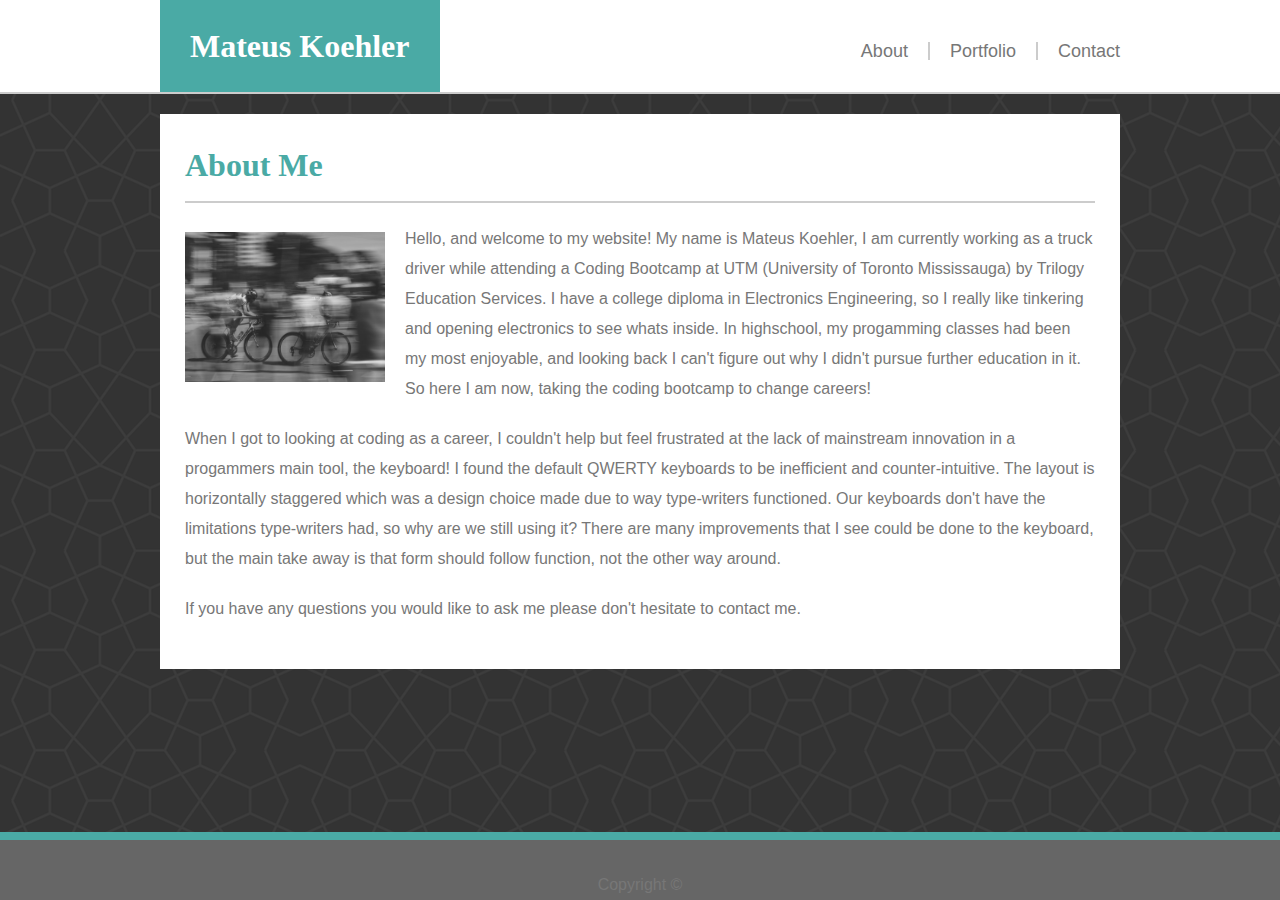
<file: index.html>
<!DOCTYPE html>
<html lang="en">

<head>
    <meta charset="utf-8" />
    <title>Mateus Koehler Bio</title>
    <link rel="stylesheet" type="text/css" media="screen" href="assets/css/reset.css" />
    <link rel="stylesheet" type="text/css" media="screen" href="assets/css/style.css" />
    <meta name="viewport" content="width=device-width,initial-scale=1">
</head>

<body class="bg">

    <!-- Main header -->
    <header>
        <!--  -->
        <div class="header-content">
            <h1 class="name">Mateus Koehler</h1>

            <!-- Right side navigation bar -->
            <nav>
                <!-- Links to other pages under my domain-->
                <ul>
                    <li class="about">
                        <a href="index.html">About</a>
                    </li>
                    <li class="portfolio">
                        <a href="portfolio.html">Portfolio</a>
                    </li>
                    <li class="contact">
                        <a href="contact.html">Contact</a>
                    </li>
                </ul>
            </nav>
        </div>
    </header>

    <!-- About Me section with header, image, and text -->
    <div class="main-content">

        <!-- Header -->
        <h1 class="main-content-header">
            <strong>About Me</strong>
        </h1>

        <!-- Image -->

        <img class="about-img" src="assets/images/Me.jfif" alt="">

        <!-- About me paragraph -->
        <p class="loremtest">Hello, and welcome to my website! My name is Mateus Koehler, I am currently working as a truck driver while attending
            a Coding Bootcamp at UTM (University of Toronto Mississauga) by Trilogy Education Services. I have a college
            diploma in Electronics Engineering, so I really like tinkering and opening electronics to see whats inside. In
            highschool, my progamming classes had been my most enjoyable, and looking back I can't figure out why I didn't
            pursue further education in it. So here I am now, taking the coding bootcamp to change careers!
        </p>
        <p class="loremtest">When I got to looking at coding as a career, I couldn't help but feel frustrated at the lack of mainstream innovation
            in a progammers main tool, the keyboard! I found the default QWERTY keyboards to be inefficient and counter-intuitive.
            The layout is horizontally staggered which was a design choice made due to way type-writers functioned. Our keyboards
            don't have the limitations type-writers had, so why are we still using it? There are many improvements
            that I see could be done to the keyboard, but the main take away is that form should follow function, not the
            other way around.</p>

        <p class="loremtest">If you have any questions you would like to ask me please don't hesitate to contact me.</p>
    </div>
    <!-- Footer -->
    <footer>

        <p class="footer-text">Copyright ©</p>

    </footer>
</body>

</html>
</file>
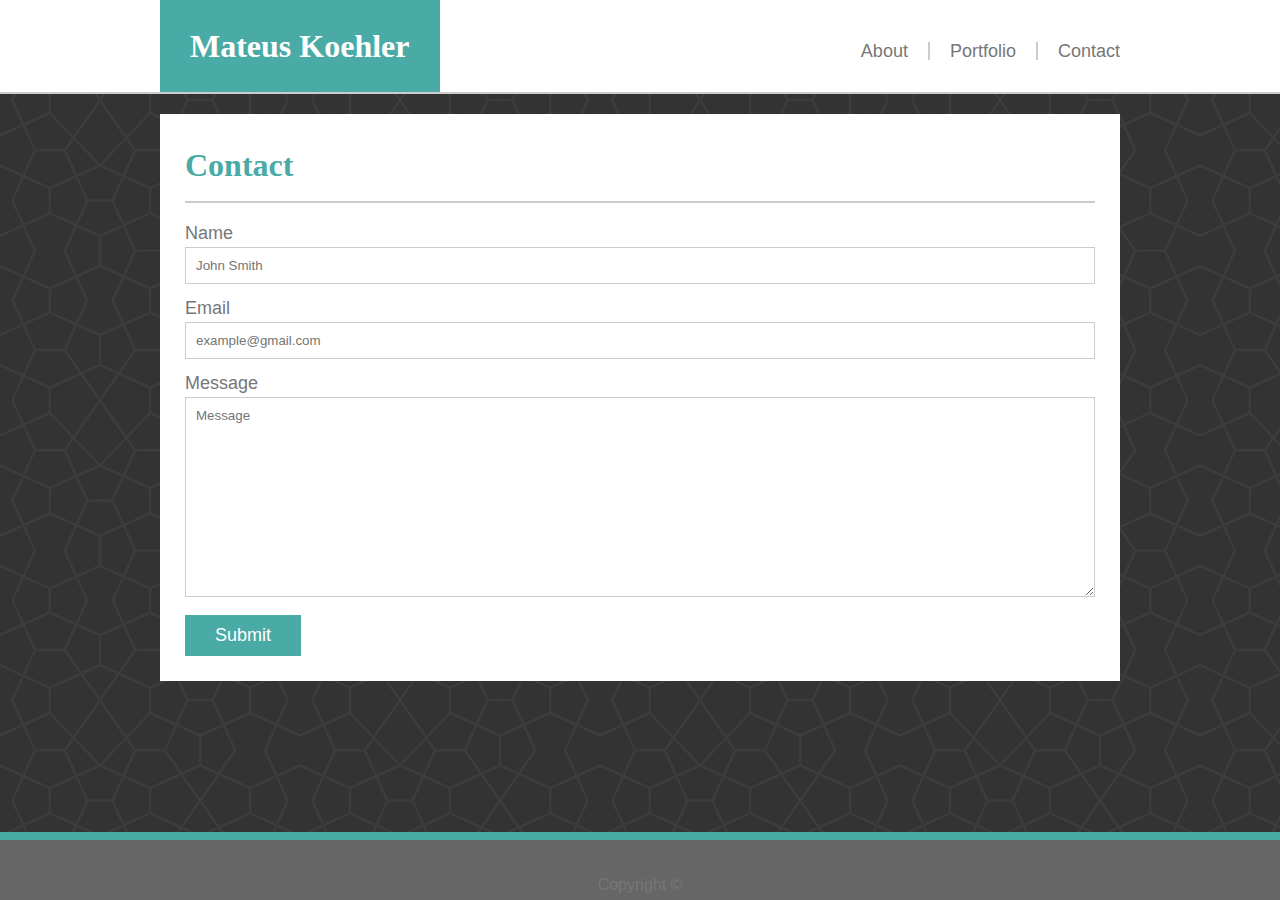
<file: contact.html>
<!DOCTYPE html>
<html lang="en">

<head>
    <meta charset="utf-8" />
    <title>Mateus Koehler Bio</title>
    <link rel="stylesheet" type="text/css" media="screen" href="assets/css/reset.css" />
    <link rel="stylesheet" type="text/css" media="screen" href="assets/css/style.css" />
    <meta name="viewport" content="width=device-width,initial-scale=1">
</head>

<body class="bg">

    <!-- Main header -->
    <header>
        <!--  -->
        <div class="header-content">
            <h1 class="name">Mateus Koehler</h1>

            <!-- Right side navigation bar -->
            <nav>
                <!-- Links to other pages under my domain-->
                <ul>
                    <li class="about">
                        <a href="index.html">About</a>
                    </li>
                    <li class="portfolio">
                        <a href="portfolio.html">Portfolio</a>
                    </li>
                    <li class="contact">
                        <a href="contact.html">Contact</a>
                    </li>
                </ul>
            </nav>
        </div>
    </header>
    <!-- About Me section with header, image, and text -->
    <div class="main-content">

        <!-- Header -->
        <h1 class="main-content-header">
            <strong>Contact</strong>
        </h1>

        <!-- Name header for contact input -->
        <h2>Name</h2>
        <input type="text" name="fname" placeholder="John Smith">

        <!-- Email header for contact input -->
        <h2>Email</h2>
        <input type="text" name="email" placeholder="example@gmail.com">

        <!-- Message header for contact input -->
        <h2>Message</h2>
        <textarea name="Message" type="text" placeholder="Message"></textarea>

        <!-- Submit Button -->
        <button type="button">Submit</button>

    </div>

    <!-- Footer -->
    <footer class="contact-footer">

        <p class="footer-text">Copyright ©</p>

    </footer>
</body>

</html>
</file>
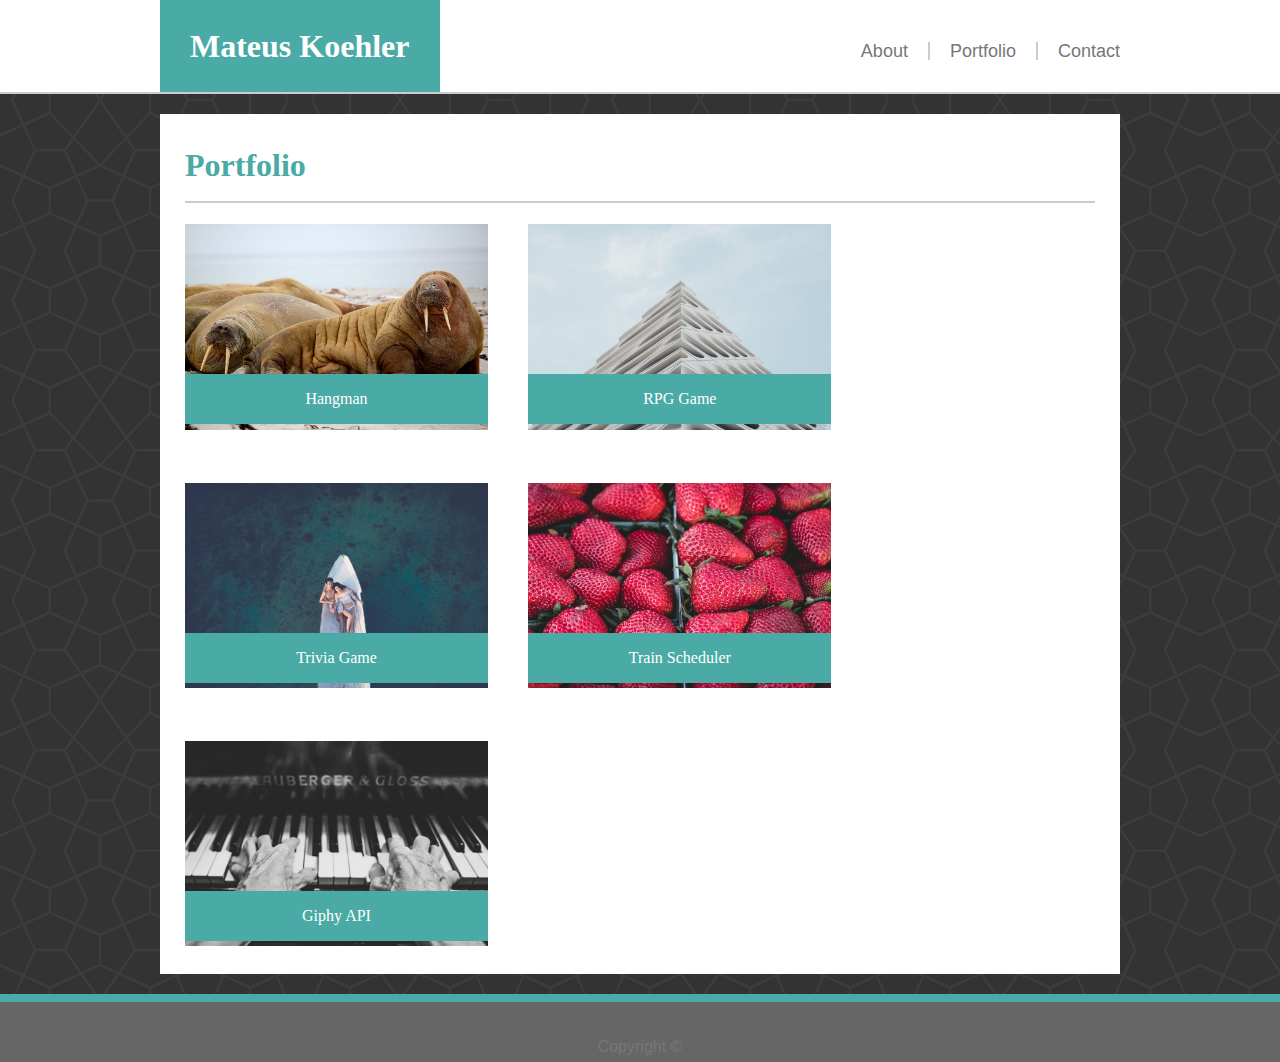
<file: portfolio.html>
<!DOCTYPE html>
<html lang="en">

<head>
    <meta charset="utf-8" />
    <title>Mateus Koehler Bio</title>
    <link rel="stylesheet" type="text/css" media="screen" href="assets/css/reset.css" />
    <link rel="stylesheet" type="text/css" media="screen" href="assets/css/style.css" />
    <meta name="viewport" content="width=device-width,initial-scale=1">
</head>

<body class="bg">

    <!-- Main header -->
    <header>
        <!--  -->
        <div class="header-content">
            <h1 class="name">Mateus Koehler</h1>

            <!-- Right side navigation bar -->
            <nav>
                <!-- Links to other pages under my domain-->
                <ul>
                    <li class="about">
                        <a href="index.html">About</a>
                    </li>
                    <li class="portfolio">
                        <a href="portfolio.html">Portfolio</a>
                    </li>
                    <li class="contact">
                        <a href="contact.html">Contact</a>
                    </li>
                </ul>
            </nav>
        </div>
    </header>

    <!-- About Me section with header, image, and text -->
    <div class="main-content">

        <!-- Header -->
        <h1 class="main-content-header">
            <strong>Portfolio</strong>
        </h1>

        <!-- Image grid -->
        <div class="image-grid">

            <div class="grid-container-1">
                <a href="https://tleytek.github.io/Word-Guess-Game/" class="portfolio-textblock">Hangman</a>
                <img class="portfolio-image-1" src="assets/images/photo1.jfif" alt="photo1">
            </div>

            <div class="grid-container-2">
                <a href="https://tleytek.github.io/TriviaGame/" class="portfolio-textblock">Trivia Game</a>
                <img class="portfolio-image-2" src="assets/images/photo2.jfif" alt="photo2">
            </div>

            <div class="grid-container-3">
                <a href="https://tleytek.github.io/Food-Giphy/" class="portfolio-textblock">Giphy API</a>
                <img class="portfolio-image-3" src="assets/images/photo3.jfif" alt="photo3">
            </div>

            <div class="grid-container-4">
                <a href="#" class="portfolio-textblock">RPG Game</a>
                <img class="portfolio-image-4" src="assets/images/photo4.jfif" alt="photo4">
            </div>

            <div class="grid-container-5">
                <a href="https://tleytek.github.io/Train-Scheduler/" class="portfolio-textblock">Train Scheduler</a>
                <img class="portfolio-image-5" src="assets/images/photo5.jfif" alt="photo5">
            </div>

        </div>
    </div>

    <div class="footer-push"></div>
    <footer class="portfolio-footer">

        <p class="footer-text ">Copyright ©</p>

    </footer>

</body>



</html>
</file>
<file: assets/css/style.css>
* {
  box-sizing: border-box;
}
html,body{
  position: relative;
}
.bg {
  background-image: url(../images/background.png);
}

header {
  width: 100%;
  margin: auto;
  background-color: #ffffff;
  border-bottom: 2px solid #cccccc;
  overflow: auto;
}

h1 {
  display: block;
  font-size: 2em;
  margin-top: 10px;
  margin-bottom: 0.67em;
  font-weight: bold;
  color: #4aaaa5;
  font-family: 'Georgia', Times, Times New Roman, serif;
}

.name {
  float: left;
  background-color: #4aaaa5;
  padding: 30px;
  margin:auto;
  color: #ffffff;
}

nav {
  float: right;
  padding-top: 10px;
  padding: 42px 0px 32px 30px;
  margin: auto 0px;
}

.about {
  float: left;
  padding-right: 20px;
  font-size: 18px;
}

.portfolio {
  padding-left: 20px;
  padding-right: 20px;
  float: left;
  border-right: 2px solid #cccccc;
  border-left: 2px solid #cccccc;
  font-size: 18px;
}

.contact {
  float: left;
  padding-right: 0px;
  padding-left: 20px;
  font-size: 18px;
}

a {
  font-family: 'Arial', 'Helvetica Neue', Helvetica, sans-serif;
  text-decoration: none;
  color: #777777;
}

.header-content {
  width: 960px;
  margin: auto;
  background-color: #ffffff;
}

.main-content-header {
  padding-bottom: 20px;
  border-bottom: 2px solid #cccccc;
}

.main-content {
  width: 960px;
  margin: 20px auto;
  padding: 25px;
  background-color: #ffffff;
}

.image-grid {
  display: grid;
  grid-template-columns: 33.33% 33.33% 33.33%;
  grid-template-rows: auto auto auto;
  grid-row-gap: 50px;
  grid-column-gap: 40px;
}

.about-img {
  float: left;
  margin-top: 8px;
  margin-right: 20px;
  width: 200px;
  height: 150px;
}

h2 {
  font-family: 'Arial', 'Helvetica Neue', Helvetica, sans-serif;
  color: #777777;
  font-size: 18px;
}

input {
  width: 100%;
  margin: 5px 0px 15px 0px;
  padding: 10px;
  border: 1px solid #cccccc;
}

textarea {
  width: 100%;
  height: 200px;
  margin: 5px 0px 15px 0px;
  padding: 10px;
  border: 1px solid #cccccc;
  font-family: 'Arial', 'Helvetica Neue', Helvetica, sans-serif;
}

p {
  margin: 20px 0px;
  font-family: 'Arial', 'Helvetica Neue', Helvetica, sans-serif;
  line-height: 30px;
  word-wrap: normal;
  color: #777777;
}

.grid-container-1 {
  position: relative;
  grid-area: 1 / 1 / 2 / 2;
}

.grid-container-2 {
  position: relative;
  grid-area: 2 / 1 / 3 / 2;
}

.grid-container-3 {
  position: relative;
  grid-area: 3 / 1 / 4 / 2;
}

.grid-container-4 {
  position: relative;
  grid-area: 1 / 2 / 2 / 3;
}

.grid-container-5 {
  position: relative;
  grid-area: 2 / 2 / 3 / 2;
}

.portfolio-image-1 {
  height: 205.19px;
  width: 303px;
}

.portfolio-image-2 {
  height: 205.19px;
  width: 303px;
}

.portfolio-image-3 {
  height: 205.19px;
  width: 303px;
}

.portfolio-image-4 {
  height: 205.19px;
  width: 303px;
}

.portfolio-image-5 {
  height: 205.19px;
  width: 303px;
}

.portfolio-textblock {
  position: absolute;
  top: 140px;
  padding: 10px 0px;
  width: 303px;
  padding: auto;
  line-height: 30px;
  margin: 10px auto;
  text-align: center;
  font-family: 'Georgia', Times, Times New Roman, serif;
  color: #ffffff;
  background-color: #4aaaa5;
}

button {
  padding: 10px 30px;
  color: #ffffff;
  background-color: #4aaaa5;
  border: none;
  font-family: 'Arial', 'Helvetica Neue', Helvetica, sans-serif;
  font-size: 18px;
}

.footer-push {
  position: absolute;
  bottom: 0;
  height: 68px;
}

.footer-text {
  margin: auto;
}

footer {
  position: fixed;
  bottom: 0;
  height: 68px;
  padding-top: 30px;
  background-color: #666666;
  width: 100%;
  text-align: center;
  border-top: 8px solid #4aaaa5;
  font-family: 'Arial', 'Helvetica Neue', Helvetica, sans-serif;
}

.contact-footer {
  position: fixed;
  bottom: 0;
  height: 68px;
  padding-top: 30px;
  background-color: #666666;
  width: 100%;
  text-align: center;
  border-top: 8px solid #4aaaa5;
  font-family: 'Arial', 'Helvetica Neue', Helvetica, sans-serif;
}

.portfolio-footer {
  position: static;
  height: 68px;
  padding-top: 30px;
  background-color: #666666;
  width: 100%;
  text-align: center;
  border-top: 8px solid #4aaaa5;
  font-family: 'Arial', 'Helvetica Neue', Helvetica, sans-serif;
}

/* 
 *
 * 980px responsive layout
 *
 */

@media only screen and (max-width: 980px) {

  header {
    width: 100%;
    margin: auto;
    background-color: #ffffff;
    border-bottom: 2px solid #cccccc;
    overflow: auto;
  }

  .name {
    float: left;
    background-color: #4aaaa5;
    padding: 30px;
    margin: 0px 40px;
    color: #ffffff;
  }
  
  nav {
    float: right;
    padding-top: 10px;
    padding: 42px 0px 32px 30px;
    margin: auto 40px auto 0px;
  }

  .header-content {
    width: auto;
    margin: auto;
    background-color: #ffffff;
  }
  
  .main-content {
    width: 600px;
    margin: 20px auto 20px 40px;
    padding: 25px;
    background-color: #ffffff;
  }
  
  .image-grid {
    display: grid;
    grid-template-columns: auto;
    grid-template-rows: auto;
    grid-row-gap: 50px;
    grid-column-gap: 50px;
  }
  
  input {
    width: 100%;
    margin: 5px 0px 15px 0px;
    padding: 10px;
    border: 1px solid #cccccc;
  }
 
  .portfolio-image-1 {
    width: 100%;
    height: 166px;
  }
  
  .portfolio-image-2 {
    width: 100%;
    height: 100%;
  }
  
  .portfolio-image-3 {
    width: 100%;
    height: 100%;
  }
  
  .portfolio-image-4 {
    width: 100%;
    height: 166px;
  }
  
  .portfolio-image-5 {
    width: 100%;
    height: 100%;
  }
  
  .portfolio-textblock {
    position: absolute;
    top: 100px;
    padding: 10px 0px;
    width: 100%;
    padding: auto;
    line-height: 30px;
    margin: 10px auto;
    text-align: center;
    font-family: 'Georgia', Times, Times New Roman, serif;
    color: #ffffff;
    background-color: #4aaaa5;
  }
  
  footer {
    position: static;
    height: 68px;
    padding-top: 30px;
    background-color: #666666;
    width: 100%;
    text-align: center;
    border-top: 8px solid #4aaaa5;
    font-family: 'Arial', 'Helvetica Neue', Helvetica, sans-serif;
  }
  
  .portfolio-footer {
    height: 68px;
    padding-top: 30px;
    background-color: #666666;
    width: 100%;
    text-align: center;
    border-top: 8px solid #4aaaa5;
    font-family: 'Arial', 'Helvetica Neue', Helvetica, sans-serif;
  }

}

/* 
 *
 * 768px responsive layout
 *
 */

@media only screen and (max-width: 768px) {
  
  header {
    width: 100%;
    margin: auto;
    background-color: #ffffff;
    border-bottom: 2px solid #cccccc;
    overflow: auto;
  }

  .name {
    float: left;
    background-color: #4aaaa5;
    padding: 30px;
    margin: 0px 0px 0px 20px;
    color: #ffffff;
  }
  
  nav {
    float: right;
    padding-top: 10px;
    padding: 42px 0px 32px 0px;
    margin: auto 20px 0px 0px;
  }

  .header-content {
    width: auto;
    margin: auto;
    background-color: #ffffff;
  }
  
  .main-content {
    width: auto;
    margin: 40px 20px;
    padding: 25px;
    background-color: #ffffff;
  }
  
  .image-grid {
    display: grid;
    width: 100%;
    height: 100%;
    padding: 1px;
    grid-template-columns: auto;
    grid-template-rows: auto auto auto;
    grid-row-gap: 20px;
    grid-column-gap: 20px;
  }
  
  input {
    width: 100%;
    margin: 5px 0px 15px 0px;
    padding: 10px;
    border: 1px solid #cccccc;
  }
 
  .portfolio-image-1 {

    width: 100%;
    height: 218.66px;
  }
  
  .portfolio-image-2 {
    width: 100%;
    height: 100%;
  }
  
  .portfolio-image-3 {
    width: 100%;
    height: 100%;
  }
  
  .portfolio-image-4 {
    width: 100%;
    height: 218.66px;
  }
  
  .portfolio-image-5 {
    width: 100%;
    height: 100%;
  }
  
  .portfolio-textblock {
    position: absolute;
    top: 150px;
    padding: 10px 0px;
    width: 100%;
    padding: auto;
    line-height: 30px;
    margin: 10px auto;
    text-align: center;
    font-family: 'Georgia', Times, Times New Roman, serif;
    color: #ffffff;
    background-color: #4aaaa5;
  }
  
  footer {
    position: static;
    height: 68px;
    padding-top: 30px;
    background-color: #666666;
    width: 100%;
    text-align: center;
    border-top: 8px solid #4aaaa5;
    font-family: 'Arial', 'Helvetica Neue', Helvetica, sans-serif;
  }
  
  .portfolio-footer {
    height: 68px;
    padding-top: 30px;
    background-color: #666666;
    width: 100%;
    text-align: center;
    border-top: 8px solid #4aaaa5;
    font-family: 'Arial', 'Helvetica Neue', Helvetica, sans-serif;
  }

  .contact-footer {
    position: static;
    height: 68px;
    padding-top: 30px;
    background-color: #666666;
    width: 100%;
    text-align: center;
    border-top: 8px solid #4aaaa5;
    font-family: 'Arial', 'Helvetica Neue', Helvetica, sans-serif;
  }
  

}

@media only screen and (max-width: 640px) {



  header {
    width:  100%;
    background-color: #ffffff;
    border-bottom: 2px solid #cccccc;
  }

  .main-content {
    width: auto;
    margin: 40px 20px;
    padding: 25px;
    background-color: #ffffff;
  }  

  .about-img {
    margin-top: 8px;
    margin-right: 20px;
    width: 200px;
    height: 150px;
  }

  .name {
    width:  100%;
    float: left;
    background-color: #4aaaa5;
    padding: 25px;
    margin: auto;
    color: #ffffff;
    clear: none;
    text-align: center;
  }

  nav {
    margin: auto;
    width: 100%;
    padding: 25px;
  }

  ul{
    display: table;
    margin: 0 auto;
  }

  .about-img{
    float: none;
    margin: 10px 0px;
    width: 100%;
    height: auto;
  }

  .image-grid {
    display: grid;
    width: 100%;
    height: 100%;
    padding: 1px;
    grid-template-columns: 100%;
    grid-template-rows: auto;
    grid-row-gap: 20px;
    grid-column-gap: 20px;
  }

  .grid-container-1 {
    position: relative;
    grid-area: 1 / 1 / 2 / 2;
  }
  
  .grid-container-2 {
    position: relative;
    grid-area: 2 / 1 / 3 / 2;
  }
  
  .grid-container-3 {
    position: relative;
    grid-area: 3 / 1 / 4 / 2;
  }
  
  .grid-container-4 {
    position: relative;
    grid-area: 4 / 1 / 5 / 2;
  }
  
  .grid-container-5 {
    position: relative;
    grid-area: 5 / 1 / 6 / 2;
  }
   
  .portfolio-image-1 {

    width: 100%;
    height: auto;
    max-height: 360px;
  }
  
  .portfolio-image-2 {
    width: 100%;
    height: auto;
  }
  
  .portfolio-image-3 {
    width: 100%;
    height: auto;
  }
  
  .portfolio-image-4 {
    width: 100%;
    height: auto;
  }
  
  .portfolio-image-5 {
    width: 100%;
    height: 100%;
  }

  .portfolio-textblock {
    position: absolute;
    top: 290px;
    padding: 10px 0px;
    width: 100%;
    padding: auto;
    line-height: 30px;
    margin: 10px auto;
    text-align: center;
    font-family: 'Georgia', Times, Times New Roman, serif;
    color: #ffffff;
    font-size: 24px;
    background-color: #4aaaa5;
  }
  
}
</file>
